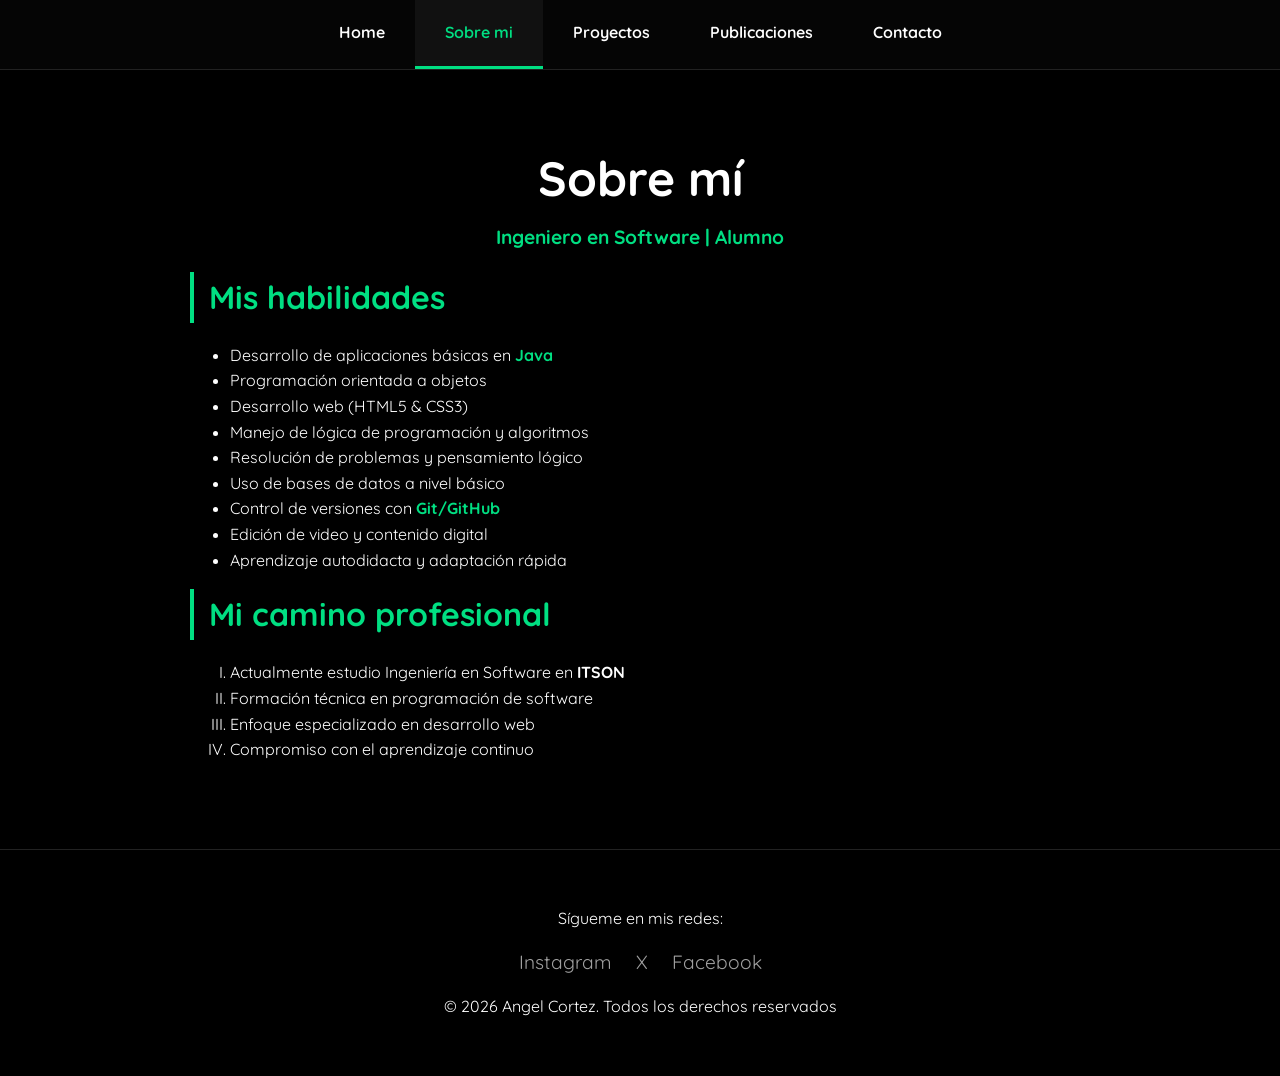
<file: src/main/webapp/about.html>
<!DOCTYPE html>
<html lang="es">

<head>
    <meta charset="UTF-8">
    <meta name="viewport" content="width=device-width, initial-scale=1.0">
    <meta name="description" content="Sobre mí - Angel Cortez, Ingeniero en Software">
    <title>Sobre mí | Angel Cortez</title>

    <link rel="icon" type="image/png" href="images/IngAngelCortez.png">
    <link rel="stylesheet" type="text/css" href="./styles/Styles.css">
</head>

<body>
    <header>
        <nav>
            <a href="index.html">Home</a>
            <a href="about.html" class="active">Sobre mi</a>
            <a href="work.html">Proyectos</a>
            <a href="writting.html">Publicaciones</a>
            <a href="contact.html">Contacto</a>
        </nav>
    </header>

    <main>
        <section id="title">
            <div class="title-texto">
                <h1>Sobre mí</h1>
                <p class="rol">Ingeniero en Software | Alumno</p>
            </div>
        </section>

        <section id="mis-habilidades">
            <div class="texto-columna">
                <h2>Mis habilidades</h2>
                <ul>
                    <li>Desarrollo de aplicaciones básicas en <strong>Java</strong></li>
                    <li>Programación orientada a objetos</li>
                    <li>Desarrollo web (HTML5 & CSS3)</li>
                    <li>Manejo de lógica de programación y algoritmos</li>
                    <li>Resolución de problemas y pensamiento lógico</li>
                    <li>Uso de bases de datos a nivel básico</li>
                    <li>Control de versiones con <strong>Git/GitHub</strong></li>
                    <li>Edición de video y contenido digital</li>
                    <li>Aprendizaje autodidacta y adaptación rápida</li>
                </ul>
            </div>
        </section>

        <section id="camino-profesional">
            <div class="texto-columna">
                <h2>Mi camino profesional</h2>
                <ol type="I">
                    <li>Actualmente estudio Ingeniería en Software en <strong>ITSON</strong></li>
                    <li>Formación técnica en programación de software</li>
                    <li>Enfoque especializado en desarrollo web</li>
                    <li>Compromiso con el aprendizaje continuo</li>
                </ol>
            </div>
        </section>
    </main>

    <footer>
        <section>
            <p>Sígueme en mis redes:</p>
            <a href="https://www.instagram.com/angel_ca0" target="_blank" rel="noopener noreferrer">Instagram</a>
            <a href="https://www.x.com/angel_ca0" target="_blank">X</a>
            <a href="https://www.facebook.com/angelcortez00" target="_blank">Facebook</a>
        </section>
        <p>&copy; 2026 Angel Cortez. Todos los derechos reservados</p>
    </footer>
</body>

</html>
</file>
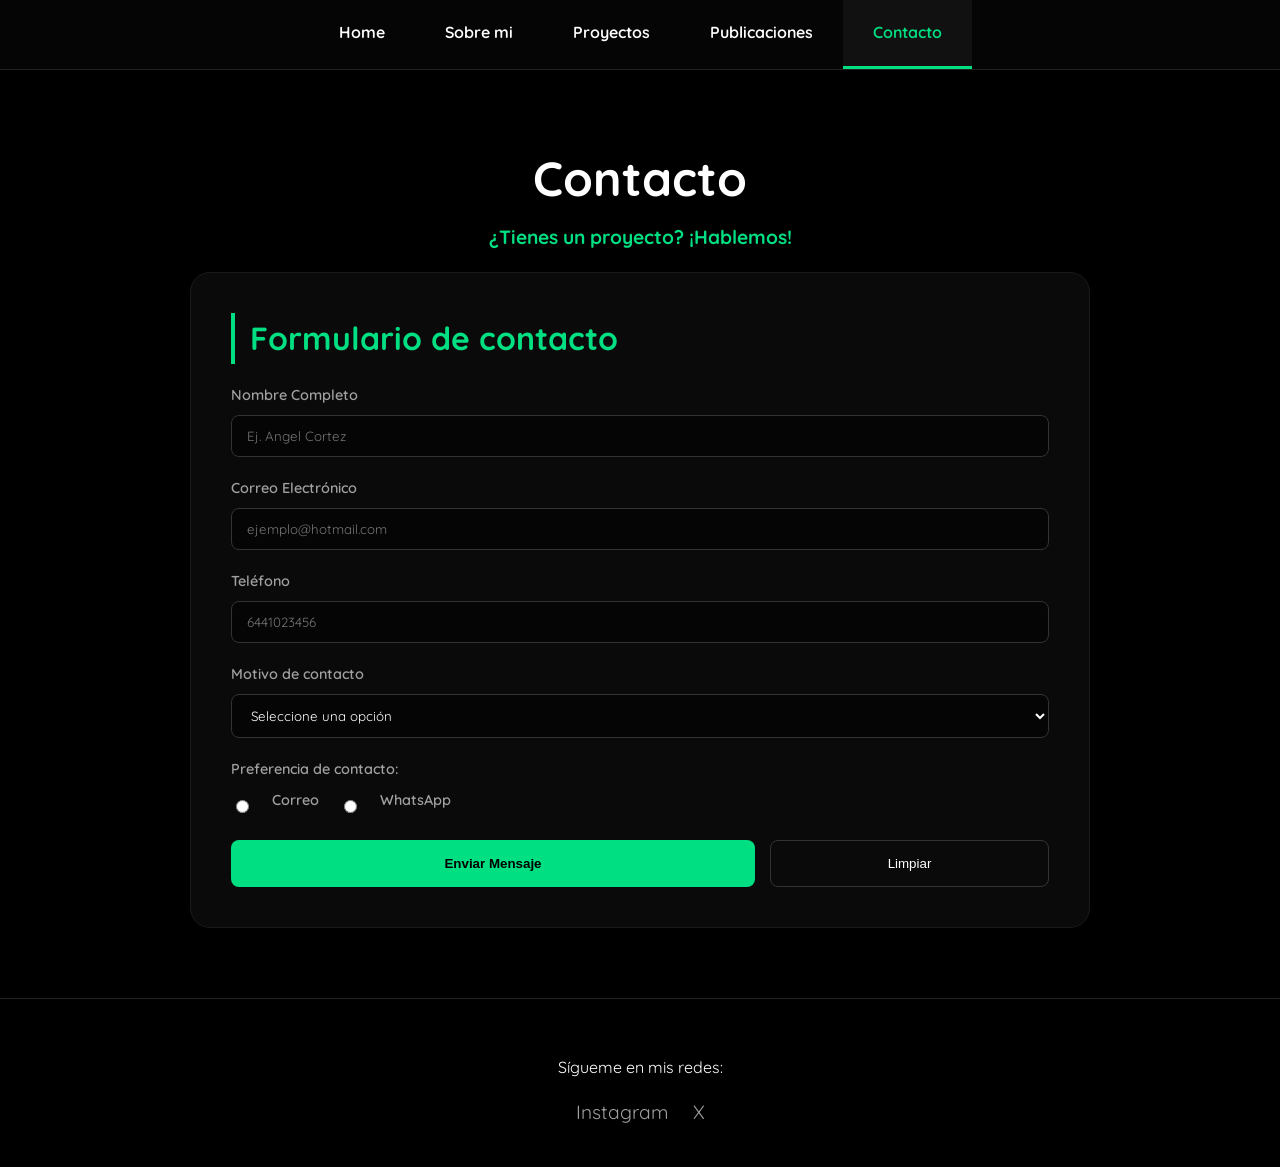
<file: src/main/webapp/contact.html>
<!DOCTYPE html>
<html lang="es">

<head>
    <meta charset="UTF-8">
    <meta name="viewport" content="width=device-width, initial-scale=1.0">
    <meta name="description" content="Contacto - Angel Cortez, Ingeniero en Software">
    <title>Contacto | Angel Cortez</title>

    <link rel="icon" type="image/png" href="images/IngAngelCortez.png">
    <link rel="stylesheet" type="text/css" href="./styles/Styles.css">
</head>

<body>
    <header>
        <nav>
            <a href="index.html">Home</a>
            <a href="about.html">Sobre mi</a>
            <a href="work.html">Proyectos</a>
            <a href="writting.html">Publicaciones</a>
            <a href="contact.html" class="active">Contacto</a>
        </nav>
    </header>

    <main>
        <section id="title">
            <div class="title-texto">
                <h1>Contacto</h1>
                <p class="rol">¿Tienes un proyecto? ¡Hablemos!</p>
            </div>
        </section>

        <section id="seccion-formulario">
            <div class="texto-columna">
                <div class="form-card">
                    <h2>Formulario de contacto</h2>
                    <form action="https://mibackend.com/contacto" method="post">
                        
                        <div class="form-group">
                            <label for="nombre">Nombre Completo</label>
                            <input type="text" id="nombre" placeholder="Ej. Angel Cortez" name="nombre">
                        </div>

                        <div class="form-group">
                            <label for="email">Correo Electrónico</label>
                            <input type="email" id="email" placeholder="ejemplo@hotmail.com" name="correo" required>
                        </div>

                        <div class="form-group">
                            <label for="tel">Teléfono</label>
                            <input type="tel" id="telefono" placeholder="6441023456" name="telefono">
                        </div>

                        <div class="form-group">
                            <label for="motivo">Motivo de contacto</label>
                            <select name="motivo-contacto" id="motivo">
                                <option value="">Seleccione una opción</option>
                                <option value="Trabajo">Propuesta de trabajo</option>
                                <option value="Colaboracion">Colaboración</option>
                                <option value="Otros">Otros</option>
                            </select>
                        </div>

                        <div class="form-group radio-group">
                            <label>Preferencia de contacto:</label>
                            <div class="radio-options">
                                <input type="radio" id="contacto-correo" name="metodo-contacto" value="correo">
                                <label for="contacto-correo">Correo</label>
                                <input type="radio" id="contacto-wha" name="metodo-contacto" value="whatsapp">
                                <label for="contacto-wha">WhatsApp</label>
                            </div>
                        </div>

                        <div class="form-buttons">
                            <button type="submit" class="btn-primary">Enviar Mensaje</button>
                            <button type="reset" class="btn-secondary">Limpiar</button>
                        </div>
                    </form>
                </div>
            </div>
        </section>
    </main>

    <footer>
        <section>
            <p>Sígueme en mis redes:</p>
            <a href="https://www.instagram.com/angel_ca0" target="_blank">Instagram</a>
            <a href="https://www.x.com/angel_ca0">X</a>
</file>
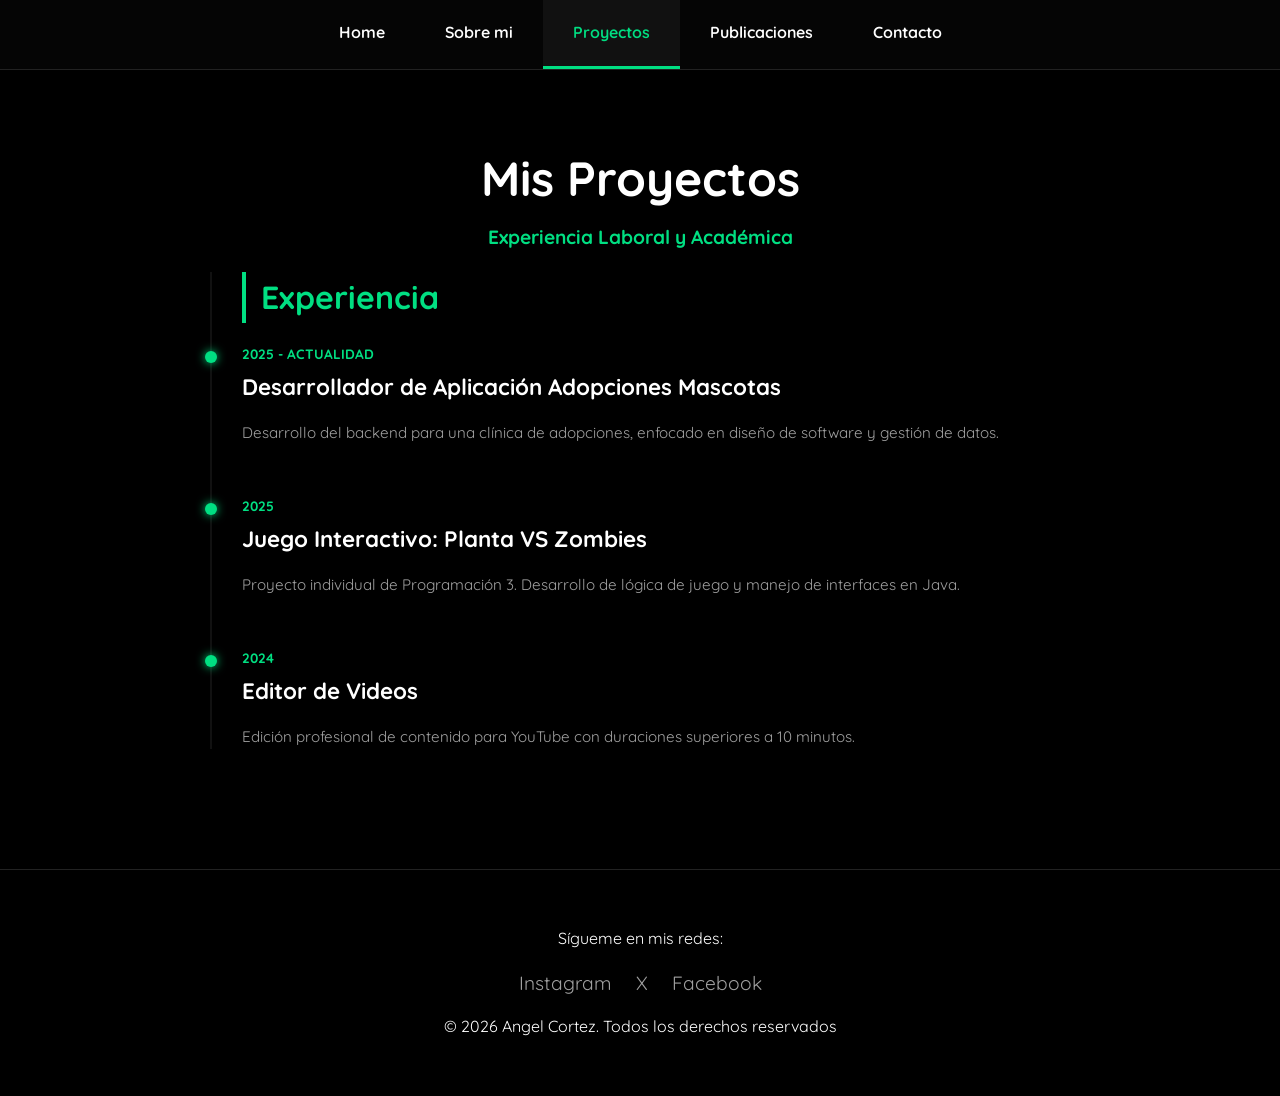
<file: src/main/webapp/work.html>
<!DOCTYPE html>
<html lang="es">

<head>
    <meta charset="UTF-8">
    <meta name="viewport" content="width=device-width, initial-scale=1.0">
    <meta name="description" content="Experiencia y Proyectos - Angel Cortez">
    <title>Proyectos | Angel Cortez</title>

    <link rel="icon" type="image/png" href="images/IngAngelCortez.png">
    <link rel="stylesheet" type="text/css" href="./styles/Styles.css">
</head>

<body>
    <header>
        <nav>
            <a href="index.html">Home</a>
            <a href="about.html">Sobre mi</a>
            <a href="work.html" class="active">Proyectos</a>
            <a href="writting.html">Publicaciones</a>
            <a href="contact.html">Contacto</a>
        </nav>
    </header>

    <main>
        <section id="title">
            <div class="title-texto">
                <h1>Mis Proyectos</h1>
                <p class="rol">Experiencia Laboral y Académica</p>
            </div>
        </section>

        <section id="experiencia">
            <div class="texto-columna timeline">
                <h2>Experiencia</h2>

                <article class="timeline-item">
                    <span class="fecha">2025 - Actualidad</span>
                    <h3>Desarrollador de Aplicación Adopciones Mascotas</h3>
                    <p>Desarrollo del backend para una clínica de adopciones, enfocado en diseño de software y gestión de datos.</p>
                </article>

                <article class="timeline-item">
                    <span class="fecha">2025</span>
                    <h3>Juego Interactivo: Planta VS Zombies</h3>
                    <p>Proyecto individual de Programación 3. Desarrollo de lógica de juego y manejo de interfaces en Java.</p>
                </article>

                <article class="timeline-item">
                    <span class="fecha">2024</span>
                    <h3>Editor de Videos</h3>
                    <p>Edición profesional de contenido para YouTube con duraciones superiores a 10 minutos.</p>
                </article>
            </div>
        </section>
    </main>

    <footer>
        <section>
            <p>Sígueme en mis redes:</p>
            <a href="https://www.instagram.com/angel_ca0" target="_blank">Instagram</a>
            <a href="https://www.x.com/angel_ca0" target="_blank">X</a>
            <a href="https://www.facebook.com/angelcortez00" target="_blank">Facebook</a>
        </section>
        <p>&copy; 2026 Angel Cortez. Todos los derechos reservados</p>
    </footer>
</body>

</html>
</file>
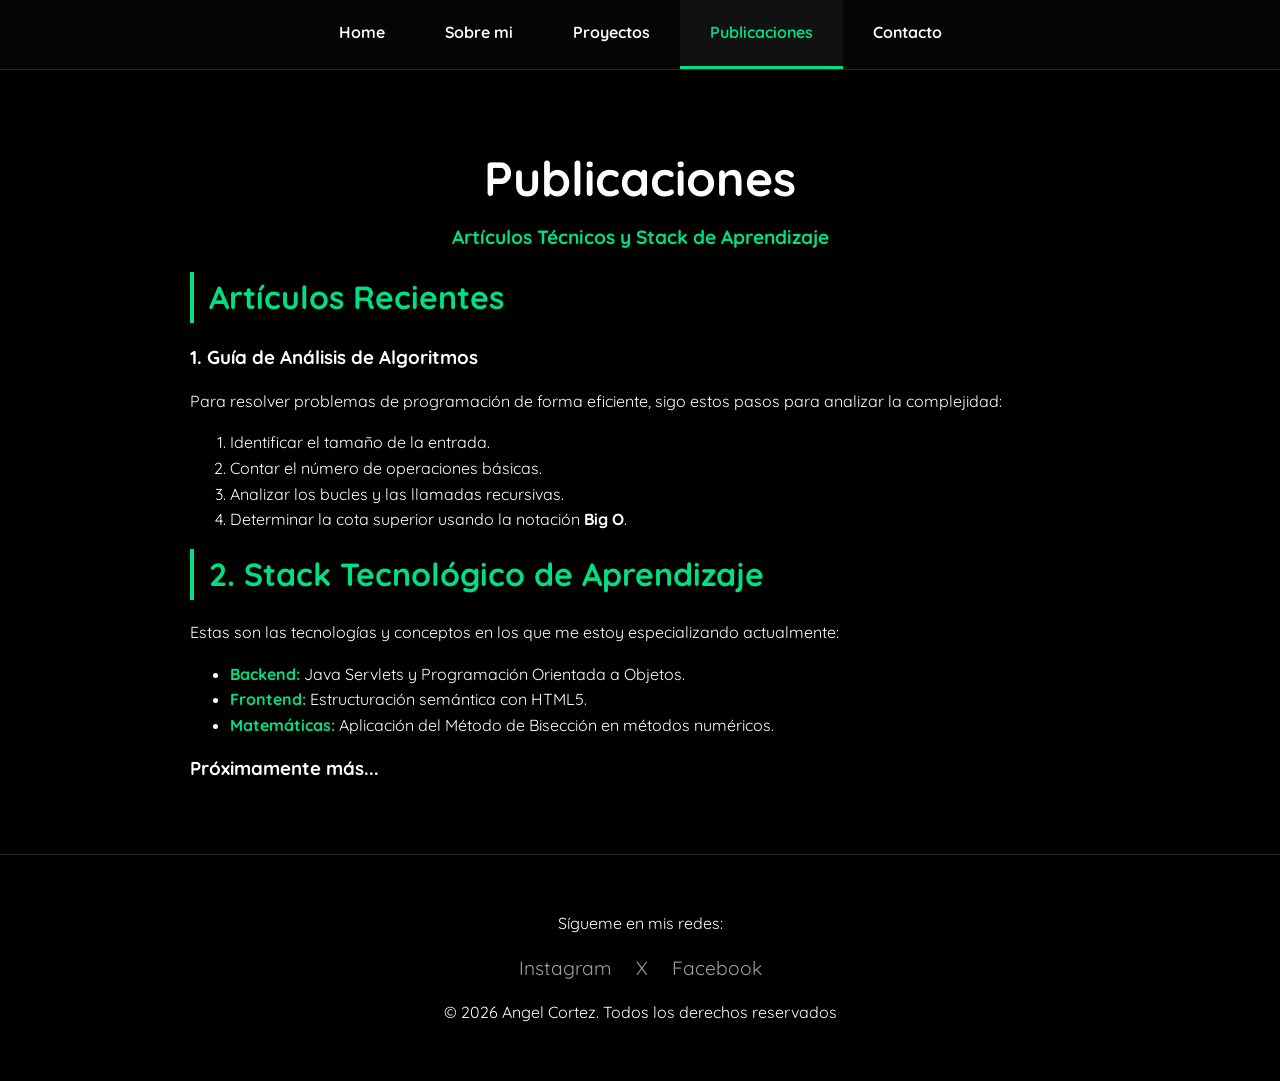
<file: src/main/webapp/writting.html>
<!DOCTYPE html>
<html lang="es">

<head>
    <meta charset="UTF-8">
    <meta name="viewport" content="width=device-width, initial-scale=1.0">
    <meta name="description" content="Publicaciones y Artículos Técnicos - Angel Cortez">
    <title>Publicaciones | Angel Cortez</title>

    <link rel="icon" type="image/png" href="images/IngAngelCortez.png">
    <link rel="stylesheet" type="text/css" href="./styles/Styles.css">
</head>

<body>
    <header>
        <nav>
            <a href="index.html">Home</a>
            <a href="about.html">Sobre mi</a>
            <a href="work.html">Proyectos</a>
            <a href="writting.html" class="active">Publicaciones</a>
            <a href="contact.html">Contacto</a>
        </nav>
    </header>

    <main>
        <section id="title">
            <div class="title-texto">
                <h1>Publicaciones</h1>
                <p class="rol">Artículos Técnicos y Stack de Aprendizaje</p>
            </div>
        </section>

        <section id="articulos">
            <div class="texto-columna">
                <h2>Artículos Recientes</h2>

                <article>
                    <h3>1. Guía de Análisis de Algoritmos</h3>
                    <p>Para resolver problemas de programación de forma eficiente, sigo estos pasos para analizar la complejidad:</p>
                    <ol>
                        <li>Identificar el tamaño de la entrada.</li>
                        <li>Contar el número de operaciones básicas.</li>
                        <li>Analizar los bucles y las llamadas recursivas.</li>
                        <li>Determinar la cota superior usando la notación <strong>Big O</strong>.</li>
                    </ol>
                </article>
            </div>
        </section>

        <section id="stack">
            <div class="texto-columna">
                <h2>2. Stack Tecnológico de Aprendizaje</h2>
                <p>Estas son las tecnologías y conceptos en los que me estoy especializando actualmente:</p>
                <ul>
                    <li><strong>Backend:</strong> Java Servlets y Programación Orientada a Objetos.</li>
                    <li><strong>Frontend:</strong> Estructuración semántica con HTML5.</li>
                    <li><strong>Matemáticas:</strong> Aplicación del Método de Bisección en métodos numéricos.</li>
                </ul>
            </div>
        </section>

        <section id="proximamente">
            <div class="texto-columna">
                <h3>Próximamente más...</h3>
            </div>
        </section>
    </main>

    <footer>
        <section>
            <p>Sígueme en mis redes:</p>
            <a href="https://www.instagram.com/angel_ca0" target="_blank" rel="noopener noreferrer">Instagram</a>
            <a href="https://www.x.com/angel_ca0">X</a>
            <a href="https://www.facebook.com/angelcortez00">Facebook</a>
        </section>
        <p>&copy; 2026 Angel Cortez. Todos los derechos reservados</p>
    </footer>
</body>

</html>
</file>
<file: src/main/webapp/styles/Styles.css>
@import url("./Globals.css");

body {
    background-color: var(--bg-color-dark);
    color: var(--text-color-dark);
    font-family: "Quicksand", sans-serif;
    line-height: 1.6;
    margin: 0;
    padding-top: 80px;
}

main {
    max-width: 900px;
    margin: 0 auto;
    padding: 20px;
}

header {
    position: fixed;
    top: 0;
    left: 0;
    width: 100%;
    z-index: 1000;
    background-color: #050505;
    border-bottom: 1px solid #222;
}

nav {
    display: flex;
    justify-content: center;
    max-width: 900px;
    margin: 0 auto;
}

nav a {
    padding: 20px 30px;
    color: var(--nav-links);
    text-decoration: none;
    font-weight: 650;
    transition: 0.3s;
}

nav a.active {
    background-color: #111;
    color: var(--highlight);
    border-bottom: 3px solid var(--highlight);
}

nav a:hover {
    color: var(--highlight);
}

#title {
    text-align: center;
    padding: 40px 20px 0px 20px;
}

#title h1 {
    font-size: 3rem;
    margin: 0;
}

.rol {
    color: var(--highlight);
    font-size: 1.2rem;
    font-weight: bold;
    margin-top: 5px;
}

#sobre-mi {
    display: flex;
    align-items: left;
    justify-content: left;
    gap: 50px;
    padding: 20px 0;
}

.texto-bio {
    flex: 2;
    max-width: 500px;
}

.texto-bio h2 {
    margin-top: 0;
    border-left: 4px solid var(--highlight);
    padding-left: 15px;
    color: var(--highlight);
}

#foto-perfil {
    width: 250px;
    height: auto;
    border: 3px solid var(--highlight);
    border-radius: 15px;
    transition: 0.3s ease;
}

#foto-perfil:hover {
    transform: scale(1.05);
    box-shadow: 0 0 20px rgba(0, 223, 130, 0.2);
}


footer {
    text-align: center;
    padding: 40px 0;
    margin-top: 50px;
    border-top: 1px solid #222;
}

footer a {
    margin: 0 10px;
    font-size: 1.2rem;
    color: var(--links-color-dark);
}

section h2 {
    margin-top: 0;
    border-left: 4px solid var(--highlight);
    padding-left: 15px;
    color: var(--highlight);
    font-size: 2rem;
    margin-bottom: 20px;
}

section ul li strong {
    color: var(--highlight);
}

#habilidades, #contacto, #sobre mi {
    padding: 40px 0;
    border-top: 1px solid #111;
}

#contacto ul li {
    margin-bottom: 30px; /* Cambia el 15px que tenías por 30px o más */
}

.timeline {
    border-left: 2px solid #111;
    padding-left: 30px;
    position: relative;
    margin-left: 20px;
}

.timeline-item {
    margin-bottom: 50px;
    position: relative;
}

.timeline-item::before {
    content: "";
    width: 12px;
    height: 12px;
    background-color: var(--highlight);
    border-radius: 50%;
    position: absolute;
    left: -37px;
    top: 8px;
    box-shadow: 0 0 10px var(--highlight);
}

.fecha {
    color: var(--highlight);
    font-size: 0.85rem;
    font-weight: bold;
    text-transform: uppercase;
    display: block;
    margin-bottom: 5px;
}

.timeline-item h3 {
    margin: 5px 0;
    font-size: 1.4rem;
    color: var(--text-color-dark);
}

.timeline-item p {
    color: var(--links-color-dark);
    font-size: 0.95rem;
}

.form-card {
    background-color: #0a0a0a;
    padding: 40px;
    border-radius: 20px;
    border: 1px solid #1a1a1a;
    box-shadow: 0 10px 30px rgba(0, 0, 0, 0.5);
}

.form-group {
    display: flex;
    flex-direction: column;
    margin-bottom: 20px;
}

.form-group label {
    font-size: 0.9rem;
    color: var(--links-color-dark);
    margin-bottom: 8px;
    font-weight: 600;
}

input[type="text"],
input[type="email"],
input[type="tel"],
input[type="number"],
input[type="date"],
select {
    background-color: #050505;
    border: 1px solid #333;
    border-radius: 8px;
    padding: 12px 15px;
    color: white;
    font-family: inherit;
    transition: 0.3s;
}

input:focus, select:focus {
    outline: none;
    border-color: var(--highlight);
    box-shadow: 0 0 10px rgba(0, 223, 130, 0.2);
}

.form-buttons {
    display: flex;
    gap: 15px;
    margin-top: 20px;
}

.btn-primary {
    flex: 2;
    background-color: var(--highlight);
    color: black;
    border: none;
    padding: 15px;
    border-radius: 8px;
    font-weight: bold;
    cursor: pointer;
    transition: 0.3s;
}

.btn-primary:hover {
    background-color: #00c070;
    transform: translateY(-2px);
}

.btn-secondary {
    flex: 1;
    background-color: transparent;
    color: white;
    border: 1px solid #333;
    padding: 15px;
    border-radius: 8px;
    cursor: pointer;
}

.radio-options {
    display: flex;
    gap: 20px;
    align-items: center;
    color: white;
}
</file>
